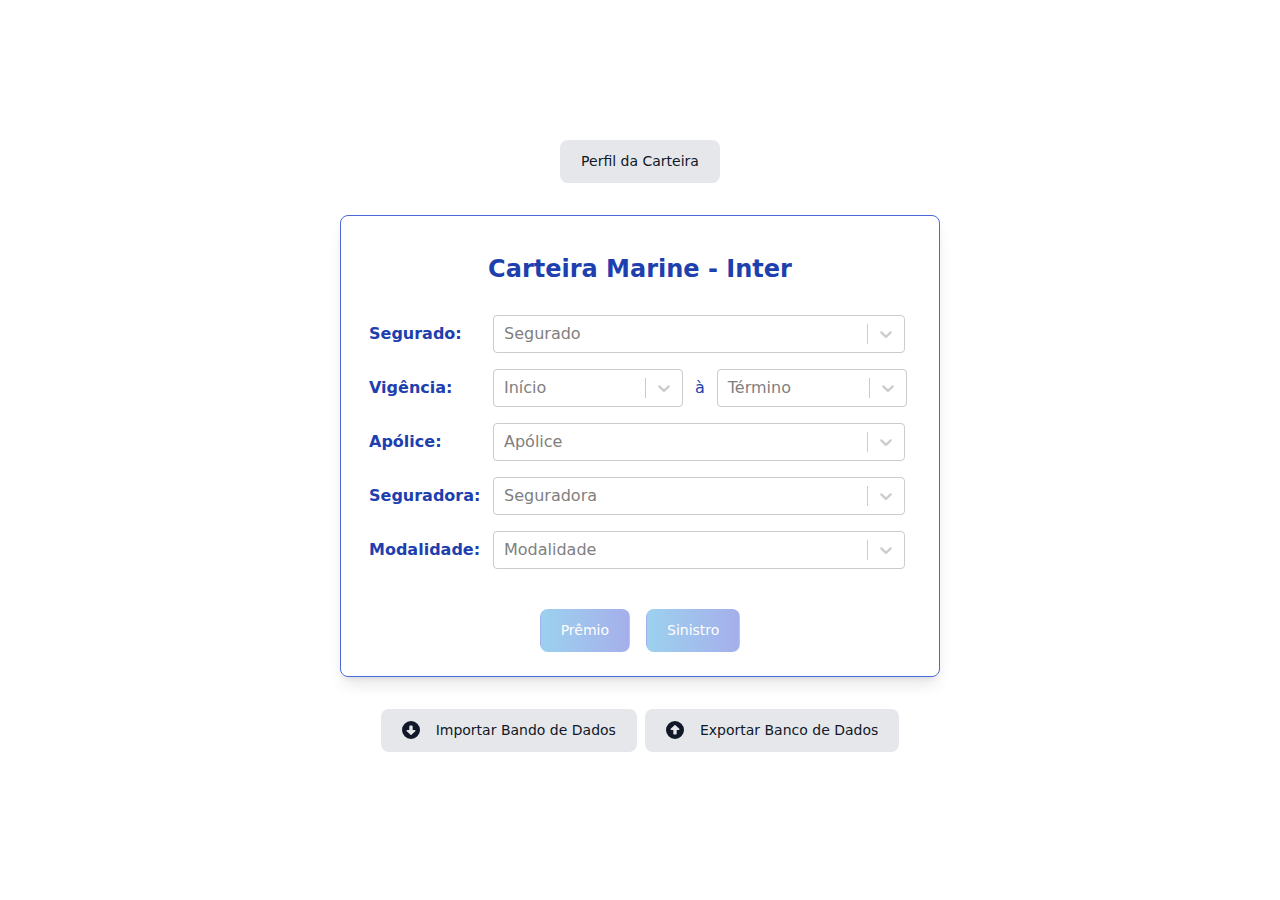
<file: index.html>
<!doctype html>
<html lang="en">
  <head>
    <meta charset="UTF-8" />
    <link rel="icon" type="image/svg+xml" href="/vite.svg" />
    <meta name="viewport" content="width=device-width, initial-scale=1.0" />
    <title>Cadastro</title>
    <script type="module" crossorigin src="/assets/index-DIYXj_ew.js"></script>
    <link rel="stylesheet" crossorigin href="/assets/index-BokRtANV.css">
  </head>
  <body>
    <div id="root"></div>
  </body>
</html>
</file>
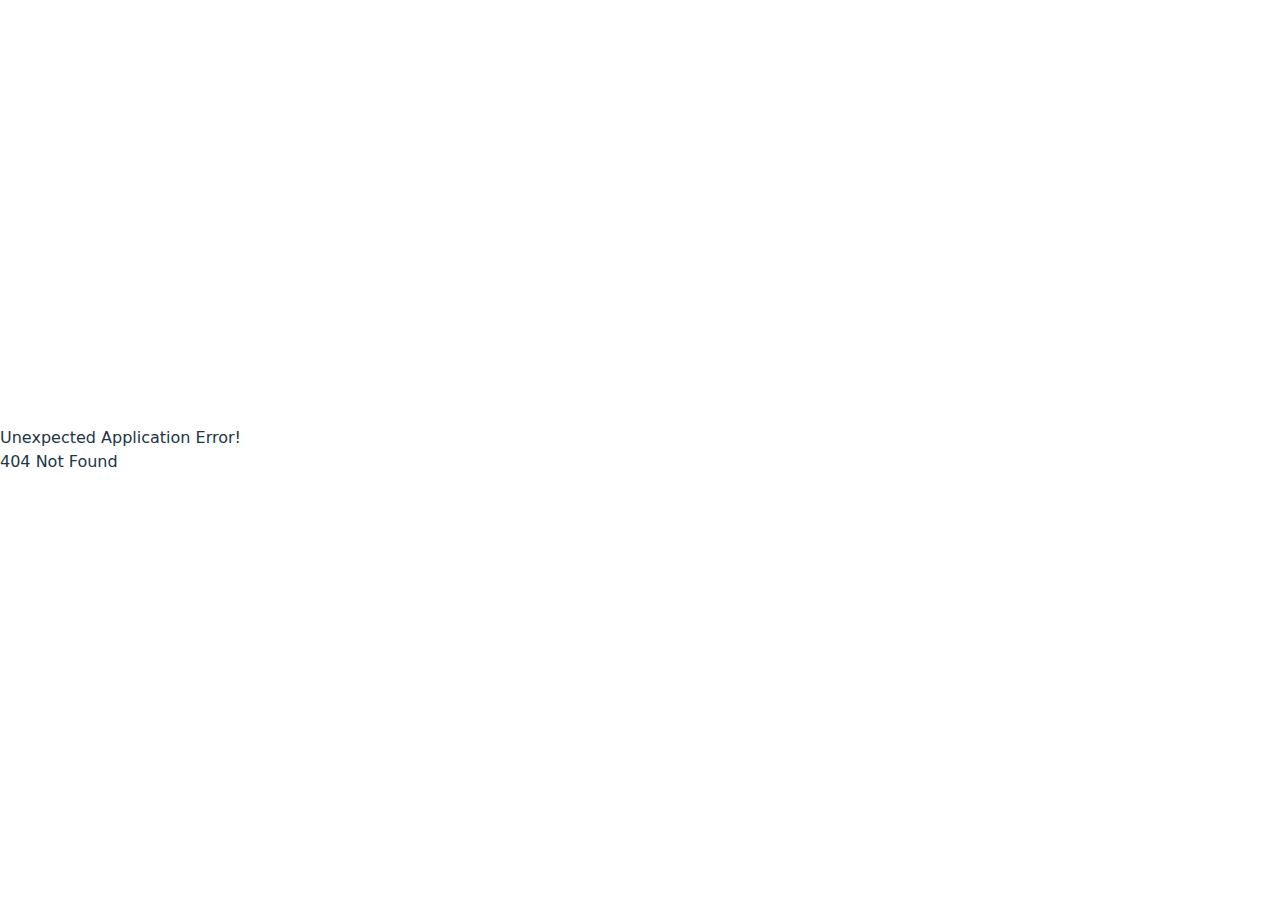
<file: 0bias/index.html>
<!doctype html>
<html lang="en">
  <head>
    <meta charset="UTF-8" />
    <link rel="icon" type="image/svg+xml" href="/0bias/logo0bias.svg" />
    <meta name="viewport" content="width=device-width, initial-scale=1.0" />
    <title>0Bias</title>
    <script type="module" crossorigin src="/0bias/assets/index-CH1Uf96Z.js"></script>
    <link rel="stylesheet" crossorigin href="/0bias/assets/index-BPZ6uOFB.css">
  </head>
  <body>
    <div id="root"></div>
  </body>
</html>
</file>
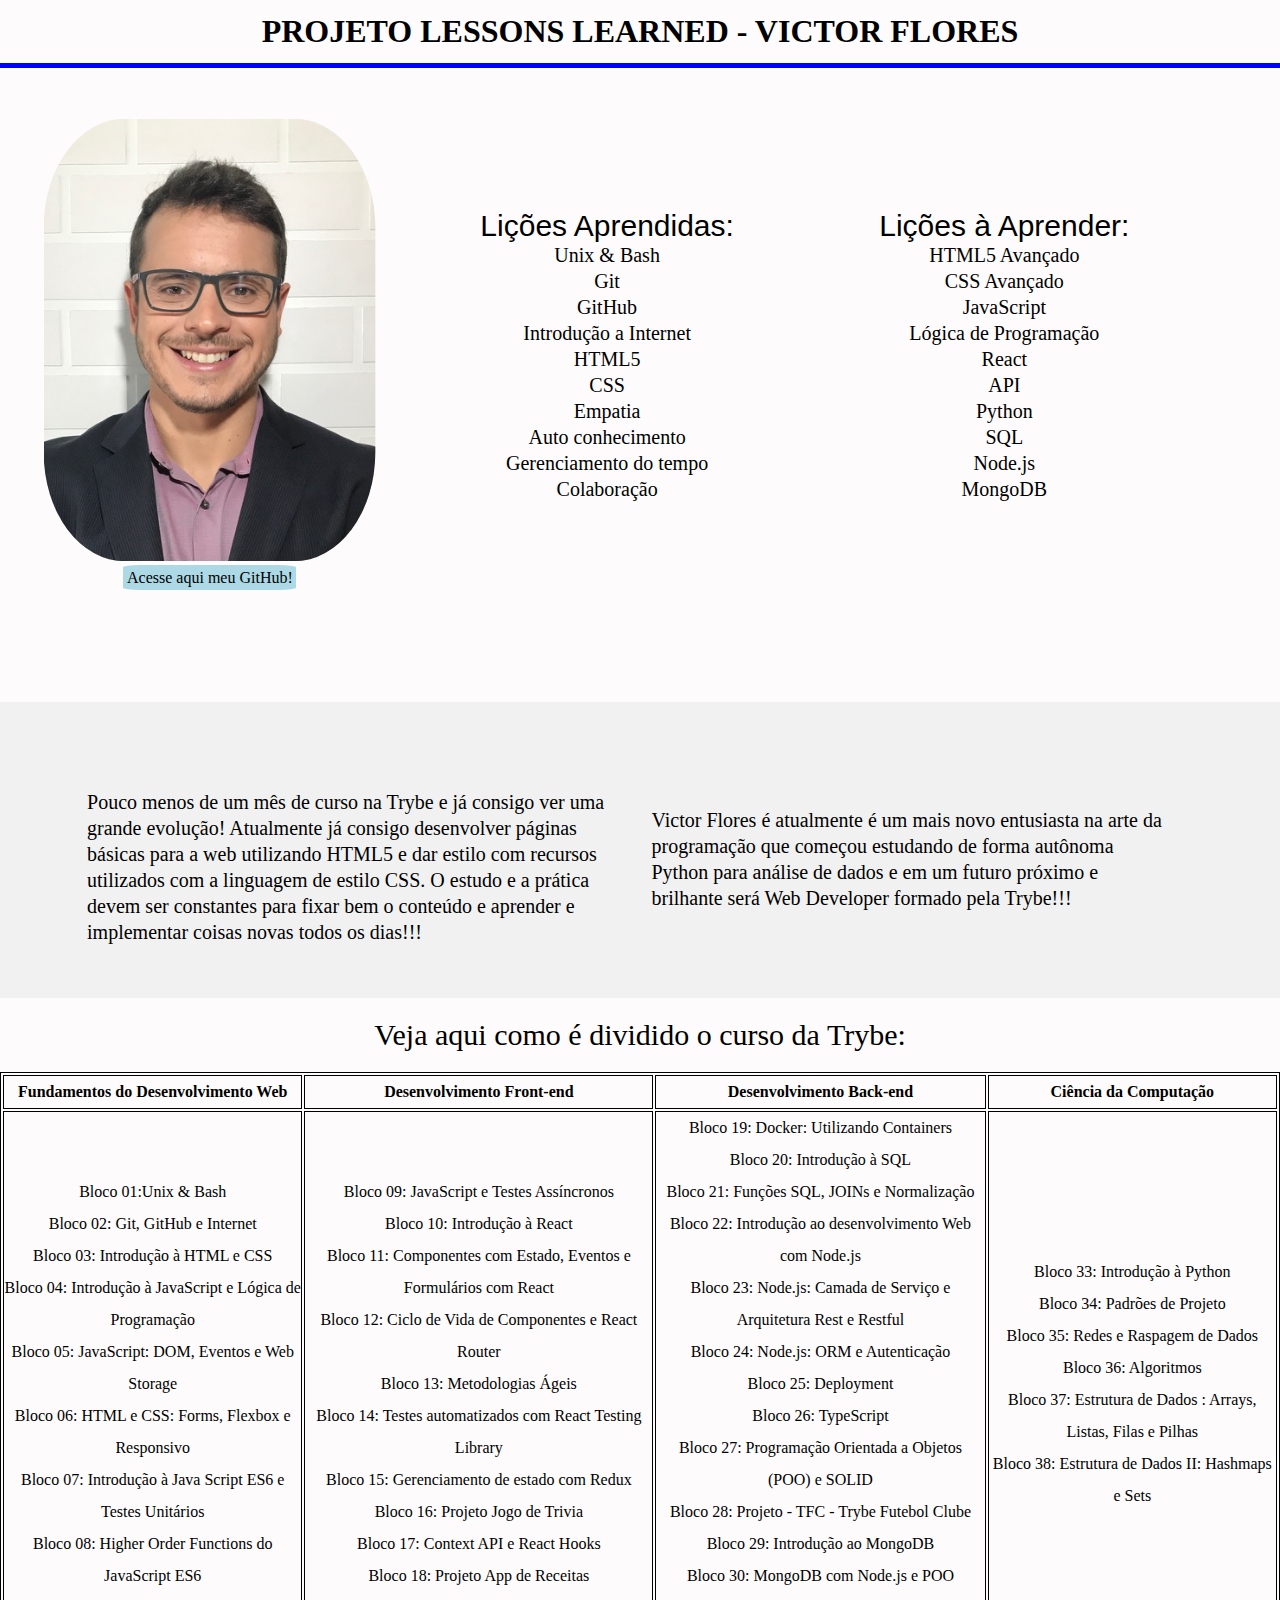
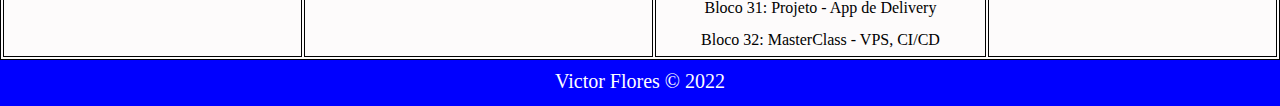
<file: projeto-lessons-learned/index.html>
<!DOCTYPE html>
<html lang="en">
<head>
    <meta charset="UTF-8">
    <meta http-equiv="X-UA-Compatible" content="IE=edge">
    <meta name="viewport" content="width=device-width, initial-scale=1.0">
    <title>Document</title>
    <link rel="stylesheet" href="style.css">
</head>
<body>
    <header id="cabecalho">
            <h1 id="titulo">Projeto Lessons Learned - Victor Flores</h1>
    </header>

    <main>
        <section>
            <div class="foto-e-link">
                <img id="minha_foto" src="minha-foto.jpg" alt="Foto de Victor Flores"><br>
                <a  class="button" href="https://github.com/victorfloress" target="_blank"> Acesse aqui meu GitHub!</a>
            </div>

            <div class="listas">
                <ol id="licoes_aprendidas"> <span class="titulo-listas"> Lições Aprendidas:</span>
                    <li>Unix & Bash</li>
                    <li>Git</li>
                    <li>GitHub</li>
                    <li>Introdução a Internet</li>
                    <li>HTML5</li>
                    <li>CSS</li>
                    <li>Empatia</li>
                    <li>Auto conhecimento</li>
                    <li>Gerenciamento do tempo</li>
                    <li>Colaboração</li>
                </ol>
            </div>

            <div class="listas">
                <ul id="licoes_a_aprender">  <span class="titulo-listas"> Lições à Aprender:</span>
                    <li>HTML5 Avançado</li>
                    <li>CSS Avançado</li>
                    <li>JavaScript</li>
                    <li>Lógica de Programação</li>
                    <li>React</li>
                    <li>API</li>
                    <li>Python</li>
                    <li>SQL</li>
                    <li>Node.js</li>
                    <li>MongoDB</li>
                </ul>
            </div>

        </section>

        <section class="section-two"> 

            <article class="lado-esquerdo">
                Pouco menos de um mês de curso na Trybe e já consigo ver uma grande evolução! Atualmente já consigo desenvolver páginas básicas para a web utilizando HTML5 e dar estilo com recursos utilizados com a linguagem de estilo CSS. O estudo e a prática devem ser constantes para fixar bem o conteúdo e aprender e implementar coisas novas todos os dias!!!
            </article><br>

            <aside class="lado-direito">
                Victor Flores é atualmente é um mais novo entusiasta na arte da programação que começou estudando de forma autônoma Python para análise de dados e em um futuro próximo e brilhante será Web Developer formado pela Trybe!!!
            </aside><br>

        </section>

            <table> <div class="table-title"> Veja aqui como é dividido o curso da Trybe:</div>
                <tr>
                    <th>Fundamentos do Desenvolvimento Web</th>
                    <th>Desenvolvimento Front-end</th>
                    <th>Desenvolvimento Back-end</th>
                    <th>Ciência da Computação</th>
                </tr>
                <tr>
                    <td>Bloco 01:Unix & Bash <br>
                        Bloco 02: Git, GitHub e Internet <br>
                        Bloco 03: Introdução à HTML e CSS <br>
                        Bloco 04: Introdução à JavaScript e Lógica de Programação <br>
                        Bloco 05: JavaScript: DOM, Eventos e Web Storage <br>
                        Bloco 06: HTML e CSS: Forms, Flexbox e Responsivo <br>
                        Bloco 07: Introdução à Java Script ES6 e Testes Unitários <br>
                        Bloco 08: Higher Order Functions do JavaScript ES6
                    </td>
                    <td>Bloco 09: JavaScript e Testes Assíncronos <br>
                        Bloco 10: Introdução à React <br>
                        Bloco 11: Componentes com Estado, Eventos e Formulários com React <br>
                        Bloco 12: Ciclo de Vida de Componentes e React Router <br>
                        Bloco 13: Metodologias Ágeis <br>
                        Bloco 14: Testes automatizados com React Testing Library <br>
                        Bloco 15: Gerenciamento de estado com Redux <br>
                        Bloco 16: Projeto Jogo de Trivia <br>
                        Bloco 17: Context API e React Hooks <br>
                        Bloco 18: Projeto App de Receitas <br>
                    </td>
                    <td>Bloco 19: Docker: Utilizando Containers <br>
                        Bloco 20: Introdução à SQL <br>
                        Bloco 21: Funções SQL, JOINs e Normalização <br>
                        Bloco 22: Introdução ao desenvolvimento Web com Node.js <br>
                        Bloco 23: Node.js: Camada de Serviço e Arquitetura Rest e Restful <br>
                        Bloco 24: Node.js: ORM e Autenticação <br>
                        Bloco 25: Deployment <br>
                        Bloco 26: TypeScript <br>
                        Bloco 27: Programação Orientada a Objetos (POO) e SOLID <br>
                        Bloco 28: Projeto - TFC - Trybe Futebol Clube <br>
                        Bloco 29: Introdução ao MongoDB <br>
                        Bloco 30: MongoDB com Node.js e POO <br>
                        Bloco 31: Projeto - App de Delivery <br>
                        Bloco 32: MasterClass - VPS, CI/CD 
                    </td>
                    <td>Bloco 33: Introdução à Python <br>
                        Bloco 34: Padrões de Projeto <br>
                        Bloco 35: Redes e Raspagem de Dados <br>
                        Bloco 36: Algoritmos <br>
                        Bloco 37: Estrutura de Dados : Arrays, Listas, Filas e Pilhas <br>
                        Bloco 38: Estrutura de Dados II: Hashmaps e Sets
                    </td>
                </tr>


            </table>
        </section>
    </main>

    <footer id="rodape">Victor Flores © 2022


    </footer>

</body>
</html>
</file>
<file: assets/index-BokRtANV.css>
:root{--toastify-color-light: #fff;--toastify-color-dark: #121212;--toastify-color-info: #3498db;--toastify-color-success: #07bc0c;--toastify-color-warning: #f1c40f;--toastify-color-error: #e74c3c;--toastify-color-transparent: rgba(255, 255, 255, .7);--toastify-icon-color-info: var(--toastify-color-info);--toastify-icon-color-success: var(--toastify-color-success);--toastify-icon-color-warning: var(--toastify-color-warning);--toastify-icon-color-error: var(--toastify-color-error);--toastify-toast-width: 320px;--toastify-toast-offset: 16px;--toastify-toast-top: max(var(--toastify-toast-offset), env(safe-area-inset-top));--toastify-toast-right: max(var(--toastify-toast-offset), env(safe-area-inset-right));--toastify-toast-left: max(var(--toastify-toast-offset), env(safe-area-inset-left));--toastify-toast-bottom: max(var(--toastify-toast-offset), env(safe-area-inset-bottom));--toastify-toast-background: #fff;--toastify-toast-min-height: 64px;--toastify-toast-max-height: 800px;--toastify-toast-bd-radius: 6px;--toastify-font-family: sans-serif;--toastify-z-index: 9999;--toastify-text-color-light: #757575;--toastify-text-color-dark: #fff;--toastify-text-color-info: #fff;--toastify-text-color-success: #fff;--toastify-text-color-warning: #fff;--toastify-text-color-error: #fff;--toastify-spinner-color: #616161;--toastify-spinner-color-empty-area: #e0e0e0;--toastify-color-progress-light: linear-gradient( to right, #4cd964, #5ac8fa, #007aff, #34aadc, #5856d6, #ff2d55 );--toastify-color-progress-dark: #bb86fc;--toastify-color-progress-info: var(--toastify-color-info);--toastify-color-progress-success: var(--toastify-color-success);--toastify-color-progress-warning: var(--toastify-color-warning);--toastify-color-progress-error: var(--toastify-color-error);--toastify-color-progress-bgo: .2}.Toastify__toast-container{z-index:var(--toastify-z-index);-webkit-transform:translate3d(0,0,var(--toastify-z-index));position:fixed;padding:4px;width:var(--toastify-toast-width);box-sizing:border-box;color:#fff}.Toastify__toast-container--top-left{top:var(--toastify-toast-top);left:var(--toastify-toast-left)}.Toastify__toast-container--top-center{top:var(--toastify-toast-top);left:50%;transform:translate(-50%)}.Toastify__toast-container--top-right{top:var(--toastify-toast-top);right:var(--toastify-toast-right)}.Toastify__toast-container--bottom-left{bottom:var(--toastify-toast-bottom);left:var(--toastify-toast-left)}.Toastify__toast-container--bottom-center{bottom:var(--toastify-toast-bottom);left:50%;transform:translate(-50%)}.Toastify__toast-container--bottom-right{bottom:var(--toastify-toast-bottom);right:var(--toastify-toast-right)}@media only screen and (max-width : 480px){.Toastify__toast-container{width:100vw;padding:0;left:env(safe-area-inset-left);margin:0}.Toastify__toast-container--top-left,.Toastify__toast-container--top-center,.Toastify__toast-container--top-right{top:env(safe-area-inset-top);transform:translate(0)}.Toastify__toast-container--bottom-left,.Toastify__toast-container--bottom-center,.Toastify__toast-container--bottom-right{bottom:env(safe-area-inset-bottom);transform:translate(0)}.Toastify__toast-container--rtl{right:env(safe-area-inset-right);left:initial}}.Toastify__toast{--y: 0;position:relative;touch-action:none;min-height:var(--toastify-toast-min-height);box-sizing:border-box;margin-bottom:1rem;padding:8px;border-radius:var(--toastify-toast-bd-radius);box-shadow:0 4px 12px #0000001a;display:flex;justify-content:space-between;max-height:var(--toastify-toast-max-height);font-family:var(--toastify-font-family);cursor:default;direction:ltr;z-index:0;overflow:hidden}.Toastify__toast--stacked{position:absolute;width:100%;transform:translate3d(0,var(--y),0) scale(var(--s));transition:transform .3s}.Toastify__toast--stacked[data-collapsed] .Toastify__toast-body,.Toastify__toast--stacked[data-collapsed] .Toastify__close-button{transition:opacity .1s}.Toastify__toast--stacked[data-collapsed=false]{overflow:visible}.Toastify__toast--stacked[data-collapsed=true]:not(:last-child)>*{opacity:0}.Toastify__toast--stacked:after{content:"";position:absolute;left:0;right:0;height:calc(var(--g) * 1px);bottom:100%}.Toastify__toast--stacked[data-pos=top]{top:0}.Toastify__toast--stacked[data-pos=bot]{bottom:0}.Toastify__toast--stacked[data-pos=bot].Toastify__toast--stacked:before{transform-origin:top}.Toastify__toast--stacked[data-pos=top].Toastify__toast--stacked:before{transform-origin:bottom}.Toastify__toast--stacked:before{content:"";position:absolute;left:0;right:0;bottom:0;height:100%;transform:scaleY(3);z-index:-1}.Toastify__toast--rtl{direction:rtl}.Toastify__toast--close-on-click{cursor:pointer}.Toastify__toast-body{margin:auto 0;flex:1 1 auto;padding:6px;display:flex;align-items:center}.Toastify__toast-body>div:last-child{word-break:break-word;flex:1}.Toastify__toast-icon{margin-inline-end:10px;width:20px;flex-shrink:0;display:flex}.Toastify--animate{animation-fill-mode:both;animation-duration:.5s}.Toastify--animate-icon{animation-fill-mode:both;animation-duration:.3s}@media only screen and (max-width : 480px){.Toastify__toast{margin-bottom:0;border-radius:0}}.Toastify__toast-theme--dark{background:var(--toastify-color-dark);color:var(--toastify-text-color-dark)}.Toastify__toast-theme--light,.Toastify__toast-theme--colored.Toastify__toast--default{background:var(--toastify-color-light);color:var(--toastify-text-color-light)}.Toastify__toast-theme--colored.Toastify__toast--info{color:var(--toastify-text-color-info);background:var(--toastify-color-info)}.Toastify__toast-theme--colored.Toastify__toast--success{color:var(--toastify-text-color-success);background:var(--toastify-color-success)}.Toastify__toast-theme--colored.Toastify__toast--warning{color:var(--toastify-text-color-warning);background:var(--toastify-color-warning)}.Toastify__toast-theme--colored.Toastify__toast--error{color:var(--toastify-text-color-error);background:var(--toastify-color-error)}.Toastify__progress-bar-theme--light{background:var(--toastify-color-progress-light)}.Toastify__progress-bar-theme--dark{background:var(--toastify-color-progress-dark)}.Toastify__progress-bar--info{background:var(--toastify-color-progress-info)}.Toastify__progress-bar--success{background:var(--toastify-color-progress-success)}.Toastify__progress-bar--warning{background:var(--toastify-color-progress-warning)}.Toastify__progress-bar--error{background:var(--toastify-color-progress-error)}.Toastify__progress-bar-theme--colored.Toastify__progress-bar--info,.Toastify__progress-bar-theme--colored.Toastify__progress-bar--success,.Toastify__progress-bar-theme--colored.Toastify__progress-bar--warning,.Toastify__progress-bar-theme--colored.Toastify__progress-bar--error{background:var(--toastify-color-transparent)}.Toastify__close-button{color:#fff;background:transparent;outline:none;border:none;padding:0;cursor:pointer;opacity:.7;transition:.3s ease;align-self:flex-start;z-index:1}.Toastify__close-button--light{color:#000;opacity:.3}.Toastify__close-button>svg{fill:currentColor;height:16px;width:14px}.Toastify__close-button:hover,.Toastify__close-button:focus{opacity:1}@keyframes Toastify__trackProgress{0%{transform:scaleX(1)}to{transform:scaleX(0)}}.Toastify__progress-bar{position:absolute;bottom:0;left:0;width:100%;height:100%;z-index:var(--toastify-z-index);opacity:.7;transform-origin:left;border-bottom-left-radius:var(--toastify-toast-bd-radius)}.Toastify__progress-bar--animated{animation:Toastify__trackProgress linear 1 forwards}.Toastify__progress-bar--controlled{transition:transform .2s}.Toastify__progress-bar--rtl{right:0;left:initial;transform-origin:right;border-bottom-left-radius:initial;border-bottom-right-radius:var(--toastify-toast-bd-radius)}.Toastify__progress-bar--wrp{position:absolute;bottom:0;left:0;width:100%;height:5px;border-bottom-left-radius:var(--toastify-toast-bd-radius)}.Toastify__progress-bar--wrp[data-hidden=true]{opacity:0}.Toastify__progress-bar--bg{opacity:var(--toastify-color-progress-bgo);width:100%;height:100%}.Toastify__spinner{width:20px;height:20px;box-sizing:border-box;border:2px solid;border-radius:100%;border-color:var(--toastify-spinner-color-empty-area);border-right-color:var(--toastify-spinner-color);animation:Toastify__spin .65s linear infinite}@keyframes Toastify__bounceInRight{0%,60%,75%,90%,to{animation-timing-function:cubic-bezier(.215,.61,.355,1)}0%{opacity:0;transform:translate3d(3000px,0,0)}60%{opacity:1;transform:translate3d(-25px,0,0)}75%{transform:translate3d(10px,0,0)}90%{transform:translate3d(-5px,0,0)}to{transform:none}}@keyframes Toastify__bounceOutRight{20%{opacity:1;transform:translate3d(-20px,var(--y),0)}to{opacity:0;transform:translate3d(2000px,var(--y),0)}}@keyframes Toastify__bounceInLeft{0%,60%,75%,90%,to{animation-timing-function:cubic-bezier(.215,.61,.355,1)}0%{opacity:0;transform:translate3d(-3000px,0,0)}60%{opacity:1;transform:translate3d(25px,0,0)}75%{transform:translate3d(-10px,0,0)}90%{transform:translate3d(5px,0,0)}to{transform:none}}@keyframes Toastify__bounceOutLeft{20%{opacity:1;transform:translate3d(20px,var(--y),0)}to{opacity:0;transform:translate3d(-2000px,var(--y),0)}}@keyframes Toastify__bounceInUp{0%,60%,75%,90%,to{animation-timing-function:cubic-bezier(.215,.61,.355,1)}0%{opacity:0;transform:translate3d(0,3000px,0)}60%{opacity:1;transform:translate3d(0,-20px,0)}75%{transform:translate3d(0,10px,0)}90%{transform:translate3d(0,-5px,0)}to{transform:translateZ(0)}}@keyframes Toastify__bounceOutUp{20%{transform:translate3d(0,calc(var(--y) - 10px),0)}40%,45%{opacity:1;transform:translate3d(0,calc(var(--y) + 20px),0)}to{opacity:0;transform:translate3d(0,-2000px,0)}}@keyframes Toastify__bounceInDown{0%,60%,75%,90%,to{animation-timing-function:cubic-bezier(.215,.61,.355,1)}0%{opacity:0;transform:translate3d(0,-3000px,0)}60%{opacity:1;transform:translate3d(0,25px,0)}75%{transform:translate3d(0,-10px,0)}90%{transform:translate3d(0,5px,0)}to{transform:none}}@keyframes Toastify__bounceOutDown{20%{transform:translate3d(0,calc(var(--y) - 10px),0)}40%,45%{opacity:1;transform:translate3d(0,calc(var(--y) + 20px),0)}to{opacity:0;transform:translate3d(0,2000px,0)}}.Toastify__bounce-enter--top-left,.Toastify__bounce-enter--bottom-left{animation-name:Toastify__bounceInLeft}.Toastify__bounce-enter--top-right,.Toastify__bounce-enter--bottom-right{animation-name:Toastify__bounceInRight}.Toastify__bounce-enter--top-center{animation-name:Toastify__bounceInDown}.Toastify__bounce-enter--bottom-center{animation-name:Toastify__bounceInUp}.Toastify__bounce-exit--top-left,.Toastify__bounce-exit--bottom-left{animation-name:Toastify__bounceOutLeft}.Toastify__bounce-exit--top-right,.Toastify__bounce-exit--bottom-right{animation-name:Toastify__bounceOutRight}.Toastify__bounce-exit--top-center{animation-name:Toastify__bounceOutUp}.Toastify__bounce-exit--bottom-center{animation-name:Toastify__bounceOutDown}@keyframes Toastify__zoomIn{0%{opacity:0;transform:scale3d(.3,.3,.3)}50%{opacity:1}}@keyframes Toastify__zoomOut{0%{opacity:1}50%{opacity:0;transform:translate3d(0,var(--y),0) scale3d(.3,.3,.3)}to{opacity:0}}.Toastify__zoom-enter{animation-name:Toastify__zoomIn}.Toastify__zoom-exit{animation-name:Toastify__zoomOut}@keyframes Toastify__flipIn{0%{transform:perspective(400px) rotateX(90deg);animation-timing-function:ease-in;opacity:0}40%{transform:perspective(400px) rotateX(-20deg);animation-timing-function:ease-in}60%{transform:perspective(400px) rotateX(10deg);opacity:1}80%{transform:perspective(400px) rotateX(-5deg)}to{transform:perspective(400px)}}@keyframes Toastify__flipOut{0%{transform:translate3d(0,var(--y),0) perspective(400px)}30%{transform:translate3d(0,var(--y),0) perspective(400px) rotateX(-20deg);opacity:1}to{transform:translate3d(0,var(--y),0) perspective(400px) rotateX(90deg);opacity:0}}.Toastify__flip-enter{animation-name:Toastify__flipIn}.Toastify__flip-exit{animation-name:Toastify__flipOut}@keyframes Toastify__slideInRight{0%{transform:translate3d(110%,0,0);visibility:visible}to{transform:translate3d(0,var(--y),0)}}@keyframes Toastify__slideInLeft{0%{transform:translate3d(-110%,0,0);visibility:visible}to{transform:translate3d(0,var(--y),0)}}@keyframes Toastify__slideInUp{0%{transform:translate3d(0,110%,0);visibility:visible}to{transform:translate3d(0,var(--y),0)}}@keyframes Toastify__slideInDown{0%{transform:translate3d(0,-110%,0);visibility:visible}to{transform:translate3d(0,var(--y),0)}}@keyframes Toastify__slideOutRight{0%{transform:translate3d(0,var(--y),0)}to{visibility:hidden;transform:translate3d(110%,var(--y),0)}}@keyframes Toastify__slideOutLeft{0%{transform:translate3d(0,var(--y),0)}to{visibility:hidden;transform:translate3d(-110%,var(--y),0)}}@keyframes Toastify__slideOutDown{0%{transform:translate3d(0,var(--y),0)}to{visibility:hidden;transform:translate3d(0,500px,0)}}@keyframes Toastify__slideOutUp{0%{transform:translate3d(0,var(--y),0)}to{visibility:hidden;transform:translate3d(0,-500px,0)}}.Toastify__slide-enter--top-left,.Toastify__slide-enter--bottom-left{animation-name:Toastify__slideInLeft}.Toastify__slide-enter--top-right,.Toastify__slide-enter--bottom-right{animation-name:Toastify__slideInRight}.Toastify__slide-enter--top-center{animation-name:Toastify__slideInDown}.Toastify__slide-enter--bottom-center{animation-name:Toastify__slideInUp}.Toastify__slide-exit--top-left,.Toastify__slide-exit--bottom-left{animation-name:Toastify__slideOutLeft;animation-timing-function:ease-in;animation-duration:.3s}.Toastify__slide-exit--top-right,.Toastify__slide-exit--bottom-right{animation-name:Toastify__slideOutRight;animation-timing-function:ease-in;animation-duration:.3s}.Toastify__slide-exit--top-center{animation-name:Toastify__slideOutUp;animation-timing-function:ease-in;animation-duration:.3s}.Toastify__slide-exit--bottom-center{animation-name:Toastify__slideOutDown;animation-timing-function:ease-in;animation-duration:.3s}@keyframes Toastify__spin{0%{transform:rotate(0)}to{transform:rotate(360deg)}}:root{font-family:Inter,system-ui,Avenir,Helvetica,Arial,sans-serif;line-height:1.5;font-weight:400;color-scheme:light dark;color:#ffffffde;background-color:#242424;font-synthesis:none;text-rendering:optimizeLegibility;-webkit-font-smoothing:antialiased;-moz-osx-font-smoothing:grayscale}a{font-weight:500;color:#646cff;text-decoration:inherit}a:hover{color:#535bf2}body{margin:0;display:flex;place-items:center;min-width:320px;min-height:100vh}h1{font-size:3.2em;line-height:1.1}button{border-radius:8px;border:1px solid transparent;padding:.6em 1.2em;font-size:1em;font-weight:500;font-family:inherit;background-color:#1a1a1a;cursor:pointer;transition:border-color .25s}button:hover{border-color:#646cff}button:focus,button:focus-visible{outline:4px auto -webkit-focus-ring-color}@media (prefers-color-scheme: light){:root{color:#213547;background-color:#fff}a:hover{color:#747bff}button{background-color:#f9f9f9}}*,:before,:after{box-sizing:border-box;border-width:0;border-style:solid;border-color:#e5e7eb}:before,:after{--tw-content: ""}html,:host{line-height:1.5;-webkit-text-size-adjust:100%;-moz-tab-size:4;tab-size:4;font-family:ui-sans-serif,system-ui,sans-serif,"Apple Color Emoji","Segoe UI Emoji",Segoe UI Symbol,"Noto Color Emoji";font-feature-settings:normal;font-variation-settings:normal;-webkit-tap-highlight-color:transparent}body{margin:0;line-height:inherit}hr{height:0;color:inherit;border-top-width:1px}abbr:where([title]){-webkit-text-decoration:underline dotted;text-decoration:underline dotted}h1,h2,h3,h4,h5,h6{font-size:inherit;font-weight:inherit}a{color:inherit;text-decoration:inherit}b,strong{font-weight:bolder}code,kbd,samp,pre{font-family:ui-monospace,SFMono-Regular,Menlo,Monaco,Consolas,Liberation Mono,Courier New,monospace;font-feature-settings:normal;font-variation-settings:normal;font-size:1em}small{font-size:80%}sub,sup{font-size:75%;line-height:0;position:relative;vertical-align:baseline}sub{bottom:-.25em}sup{top:-.5em}table{text-indent:0;border-color:inherit;border-collapse:collapse}button,input,optgroup,select,textarea{font-family:inherit;font-feature-settings:inherit;font-variation-settings:inherit;font-size:100%;font-weight:inherit;line-height:inherit;letter-spacing:inherit;color:inherit;margin:0;padding:0}button,select{text-transform:none}button,input:where([type=button]),input:where([type=reset]),input:where([type=submit]){-webkit-appearance:button;background-color:transparent;background-image:none}:-moz-focusring{outline:auto}:-moz-ui-invalid{box-shadow:none}progress{vertical-align:baseline}::-webkit-inner-spin-button,::-webkit-outer-spin-button{height:auto}[type=search]{-webkit-appearance:textfield;outline-offset:-2px}::-webkit-search-decoration{-webkit-appearance:none}::-webkit-file-upload-button{-webkit-appearance:button;font:inherit}summary{display:list-item}blockquote,dl,dd,h1,h2,h3,h4,h5,h6,hr,figure,p,pre{margin:0}fieldset{margin:0;padding:0}legend{padding:0}ol,ul,menu{list-style:none;margin:0;padding:0}dialog{padding:0}textarea{resize:vertical}input::placeholder,textarea::placeholder{opacity:1;color:#9ca3af}button,[role=button]{cursor:pointer}:disabled{cursor:default}img,svg,video,canvas,audio,iframe,embed,object{display:block;vertical-align:middle}img,video{max-width:100%;height:auto}[hidden]{display:none}*,:before,:after{--tw-border-spacing-x: 0;--tw-border-spacing-y: 0;--tw-translate-x: 0;--tw-translate-y: 0;--tw-rotate: 0;--tw-skew-x: 0;--tw-skew-y: 0;--tw-scale-x: 1;--tw-scale-y: 1;--tw-pan-x: ;--tw-pan-y: ;--tw-pinch-zoom: ;--tw-scroll-snap-strictness: proximity;--tw-gradient-from-position: ;--tw-gradient-via-position: ;--tw-gradient-to-position: ;--tw-ordinal: ;--tw-slashed-zero: ;--tw-numeric-figure: ;--tw-numeric-spacing: ;--tw-numeric-fraction: ;--tw-ring-inset: ;--tw-ring-offset-width: 0px;--tw-ring-offset-color: #fff;--tw-ring-color: rgb(59 130 246 / .5);--tw-ring-offset-shadow: 0 0 #0000;--tw-ring-shadow: 0 0 #0000;--tw-shadow: 0 0 #0000;--tw-shadow-colored: 0 0 #0000;--tw-blur: ;--tw-brightness: ;--tw-contrast: ;--tw-grayscale: ;--tw-hue-rotate: ;--tw-invert: ;--tw-saturate: ;--tw-sepia: ;--tw-drop-shadow: ;--tw-backdrop-blur: ;--tw-backdrop-brightness: ;--tw-backdrop-contrast: ;--tw-backdrop-grayscale: ;--tw-backdrop-hue-rotate: ;--tw-backdrop-invert: ;--tw-backdrop-opacity: ;--tw-backdrop-saturate: ;--tw-backdrop-sepia: ;--tw-contain-size: ;--tw-contain-layout: ;--tw-contain-paint: ;--tw-contain-style: }::backdrop{--tw-border-spacing-x: 0;--tw-border-spacing-y: 0;--tw-translate-x: 0;--tw-translate-y: 0;--tw-rotate: 0;--tw-skew-x: 0;--tw-skew-y: 0;--tw-scale-x: 1;--tw-scale-y: 1;--tw-pan-x: ;--tw-pan-y: ;--tw-pinch-zoom: ;--tw-scroll-snap-strictness: proximity;--tw-gradient-from-position: ;--tw-gradient-via-position: ;--tw-gradient-to-position: ;--tw-ordinal: ;--tw-slashed-zero: ;--tw-numeric-figure: ;--tw-numeric-spacing: ;--tw-numeric-fraction: ;--tw-ring-inset: ;--tw-ring-offset-width: 0px;--tw-ring-offset-color: #fff;--tw-ring-color: rgb(59 130 246 / .5);--tw-ring-offset-shadow: 0 0 #0000;--tw-ring-shadow: 0 0 #0000;--tw-shadow: 0 0 #0000;--tw-shadow-colored: 0 0 #0000;--tw-blur: ;--tw-brightness: ;--tw-contrast: ;--tw-grayscale: ;--tw-hue-rotate: ;--tw-invert: ;--tw-saturate: ;--tw-sepia: ;--tw-drop-shadow: ;--tw-backdrop-blur: ;--tw-backdrop-brightness: ;--tw-backdrop-contrast: ;--tw-backdrop-grayscale: ;--tw-backdrop-hue-rotate: ;--tw-backdrop-invert: ;--tw-backdrop-opacity: ;--tw-backdrop-saturate: ;--tw-backdrop-sepia: ;--tw-contain-size: ;--tw-contain-layout: ;--tw-contain-paint: ;--tw-contain-style: }.pointer-events-none{pointer-events:none}.absolute{position:absolute}.mt-\[12px\]{margin-top:12px}.mt-\[24px\]{margin-top:24px}.flex{display:flex}.hidden{display:none}.\!h-\[12px\]{height:12px!important}.\!h-\[14px\]{height:14px!important}.\!h-\[20px\]{height:20px!important}.h-fit{height:-moz-fit-content;height:fit-content}.min-h-\[150px\]{min-height:150px}.min-h-\[40px\]{min-height:40px}.\!w-\[12px\]{width:12px!important}.\!w-\[14px\]{width:14px!important}.\!w-\[20px\]{width:20px!important}.w-\[100\%\]{width:100%}.w-\[120px\]{width:120px}.w-\[392px\]{width:392px}.w-\[600px\]{width:600px}.w-\[80\%\]{width:80%}.w-\[98\%\]{width:98%}.w-fit{width:-moz-fit-content;width:fit-content}.w-full{width:100%}.w-screen{width:100vw}.min-w-\[120px\]{min-width:120px}.flex-row{flex-direction:row}.flex-col{flex-direction:column}.items-center{align-items:center}.justify-start{justify-content:flex-start}.justify-center{justify-content:center}.gap-\[12px\]{gap:12px}.gap-\[16px\]{gap:16px}.gap-\[32px\]{gap:32px}.gap-\[8px\]{gap:8px}.rounded-lg{border-radius:.5rem}.rounded-md{border-radius:.375rem}.border{border-width:1px}.border-\[1\.5px\]{border-width:1.5px}.border-\[\#4d68d9\]{--tw-border-opacity: 1;border-color:rgb(77 104 217 / var(--tw-border-opacity))}.bg-gray-200{--tw-bg-opacity: 1;background-color:rgb(229 231 235 / var(--tw-bg-opacity))}.bg-red-600{--tw-bg-opacity: 1;background-color:rgb(220 38 38 / var(--tw-bg-opacity))}.bg-white{--tw-bg-opacity: 1;background-color:rgb(255 255 255 / var(--tw-bg-opacity))}.bg-gradient-to-r{background-image:linear-gradient(to right,var(--tw-gradient-stops))}.from-\[\#3CA4E0\]{--tw-gradient-from: #3CA4E0 var(--tw-gradient-from-position);--tw-gradient-to: rgb(60 164 224 / 0) var(--tw-gradient-to-position);--tw-gradient-stops: var(--tw-gradient-from), var(--tw-gradient-to)}.from-\[\#5E59EC\]{--tw-gradient-from: #5E59EC var(--tw-gradient-from-position);--tw-gradient-to: rgb(94 89 236 / 0) var(--tw-gradient-to-position);--tw-gradient-stops: var(--tw-gradient-from), var(--tw-gradient-to)}.to-\[\#1F2B38\]{--tw-gradient-to: #1F2B38 var(--tw-gradient-to-position)}.to-\[\#4E62D8\]{--tw-gradient-to: #4E62D8 var(--tw-gradient-to-position)}.p-\[16px\]{padding:16px}.p-\[24px\]{padding:24px}.p-\[32px\]{padding:32px}.p-\[4px\]{padding:4px}.p-\[8px\]{padding:8px}.px-3{padding-left:.75rem;padding-right:.75rem}.px-5{padding-left:1.25rem;padding-right:1.25rem}.px-6{padding-left:1.5rem;padding-right:1.5rem}.px-\[8px\]{padding-left:8px;padding-right:8px}.py-2{padding-top:.5rem;padding-bottom:.5rem}.py-3{padding-top:.75rem;padding-bottom:.75rem}.py-\[10px\]{padding-top:10px;padding-bottom:10px}.py-\[14px\]{padding-top:14px;padding-bottom:14px}.pr-\[16px\]{padding-right:16px}.text-center{text-align:center}.text-start{text-align:start}.text-\[18px\]{font-size:18px}.text-\[20px\]{font-size:20px}.text-\[24px\]{font-size:24px}.text-base{font-size:1rem;line-height:1.5rem}.text-sm{font-size:.875rem;line-height:1.25rem}.text-xl{font-size:1.25rem;line-height:1.75rem}.text-xs{font-size:.75rem;line-height:1rem}.font-bold{font-weight:700}.font-medium{font-weight:500}.font-semibold{font-weight:600}.leading-\[18px\]{line-height:18px}.leading-\[21px\]{line-height:21px}.leading-\[24px\]{line-height:24px}.text-blue-800{--tw-text-opacity: 1;color:rgb(30 64 175 / var(--tw-text-opacity))}.text-gray-700{--tw-text-opacity: 1;color:rgb(55 65 81 / var(--tw-text-opacity))}.text-gray-800{--tw-text-opacity: 1;color:rgb(31 41 55 / var(--tw-text-opacity))}.text-gray-900{--tw-text-opacity: 1;color:rgb(17 24 39 / var(--tw-text-opacity))}.text-white{--tw-text-opacity: 1;color:rgb(255 255 255 / var(--tw-text-opacity))}.opacity-50{opacity:.5}.shadow-lg{--tw-shadow: 0 10px 15px -3px rgb(0 0 0 / .1), 0 4px 6px -4px rgb(0 0 0 / .1);--tw-shadow-colored: 0 10px 15px -3px var(--tw-shadow-color), 0 4px 6px -4px var(--tw-shadow-color);box-shadow:var(--tw-ring-offset-shadow, 0 0 #0000),var(--tw-ring-shadow, 0 0 #0000),var(--tw-shadow)}.outline-none{outline:2px solid transparent;outline-offset:2px}.outline{outline-style:solid}.ring-1{--tw-ring-offset-shadow: var(--tw-ring-inset) 0 0 0 var(--tw-ring-offset-width) var(--tw-ring-offset-color);--tw-ring-shadow: var(--tw-ring-inset) 0 0 0 calc(1px + var(--tw-ring-offset-width)) var(--tw-ring-color);box-shadow:var(--tw-ring-offset-shadow),var(--tw-ring-shadow),var(--tw-shadow, 0 0 #0000)}.ring-inset{--tw-ring-inset: inset}.filter{filter:var(--tw-blur) var(--tw-brightness) var(--tw-contrast) var(--tw-grayscale) var(--tw-hue-rotate) var(--tw-invert) var(--tw-saturate) var(--tw-sepia) var(--tw-drop-shadow)}.transition-all{transition-property:all;transition-timing-function:cubic-bezier(.4,0,.2,1);transition-duration:.15s}.hover\:bg-gray-200:hover{--tw-bg-opacity: 1;background-color:rgb(229 231 235 / var(--tw-bg-opacity))}.hover\:bg-gray-300:hover{--tw-bg-opacity: 1;background-color:rgb(209 213 219 / var(--tw-bg-opacity))}.hover\:bg-red-700:hover{--tw-bg-opacity: 1;background-color:rgb(185 28 28 / var(--tw-bg-opacity))}.hover\:ring-gray-800:hover{--tw-ring-opacity: 1;--tw-ring-color: rgb(31 41 55 / var(--tw-ring-opacity))}.hover\:\[background\:linear-gradient\(86\.42deg\,_\#86B9E4_2\.94\%\,_\#808BDC_50\.83\%\,_\#808CDC_97\.43\%\)\]:hover{background:linear-gradient(86.42deg,#86b9e4 2.94%,#808bdc 50.83%,#808cdc 97.43%)}.hover\:\[background\:linear-gradient\(90deg\,_\#7E7AEF_0\%\,_\#4D5662_100\%\)\]:hover{background:linear-gradient(90deg,#7e7aef,#4d5662)}.focus\:ring:focus{--tw-ring-offset-shadow: var(--tw-ring-inset) 0 0 0 var(--tw-ring-offset-width) var(--tw-ring-offset-color);--tw-ring-shadow: var(--tw-ring-inset) 0 0 0 calc(3px + var(--tw-ring-offset-width)) var(--tw-ring-color);box-shadow:var(--tw-ring-offset-shadow),var(--tw-ring-shadow),var(--tw-shadow, 0 0 #0000)}.focus\:ring-blue-400:focus{--tw-ring-opacity: 1;--tw-ring-color: rgb(96 165 250 / var(--tw-ring-opacity))}.focus\:ring-gray-100:focus{--tw-ring-opacity: 1;--tw-ring-color: rgb(243 244 246 / var(--tw-ring-opacity))}.focus\:ring-red-100:focus{--tw-ring-opacity: 1;--tw-ring-color: rgb(254 226 226 / var(--tw-ring-opacity))}.focus\:ring-white:focus{--tw-ring-opacity: 1;--tw-ring-color: rgb(255 255 255 / var(--tw-ring-opacity))}
</file>
<file: 0bias/assets/index-BPZ6uOFB.css>
@keyframes spin{0%{transform:rotate(0)}to{transform:rotate(360deg)}}input:-webkit-autofill,textarea:-webkit-autofill,select:-webkit-autofill{-webkit-text-fill-color:#374151;-webkit-box-shadow:0 0 0px 1000px white inset;border:1px solid rgb(209 213 219)}input:-webkit-autofill:focus,textarea:-webkit-autofill:focus,select:-webkit-autofill:focus{-webkit-text-fill-color:#374151;-webkit-box-shadow:0 0 0px 1000px white inset;border:1px solid rgb(29 78 216)}*,:before,:after{box-sizing:border-box;border-width:0;border-style:solid;border-color:#e5e7eb}:before,:after{--tw-content: ""}html,:host{line-height:1.5;-webkit-text-size-adjust:100%;-moz-tab-size:4;-o-tab-size:4;tab-size:4;font-family:ui-sans-serif,system-ui,sans-serif,"Apple Color Emoji","Segoe UI Emoji",Segoe UI Symbol,"Noto Color Emoji";font-feature-settings:normal;font-variation-settings:normal;-webkit-tap-highlight-color:transparent}body{margin:0;line-height:inherit}hr{height:0;color:inherit;border-top-width:1px}abbr:where([title]){-webkit-text-decoration:underline dotted;text-decoration:underline dotted}h1,h2,h3,h4,h5,h6{font-size:inherit;font-weight:inherit}a{color:inherit;text-decoration:inherit}b,strong{font-weight:bolder}code,kbd,samp,pre{font-family:ui-monospace,SFMono-Regular,Menlo,Monaco,Consolas,Liberation Mono,Courier New,monospace;font-feature-settings:normal;font-variation-settings:normal;font-size:1em}small{font-size:80%}sub,sup{font-size:75%;line-height:0;position:relative;vertical-align:baseline}sub{bottom:-.25em}sup{top:-.5em}table{text-indent:0;border-color:inherit;border-collapse:collapse}button,input,optgroup,select,textarea{font-family:inherit;font-feature-settings:inherit;font-variation-settings:inherit;font-size:100%;font-weight:inherit;line-height:inherit;color:inherit;margin:0;padding:0}button,select{text-transform:none}button,[type=button],[type=reset],[type=submit]{-webkit-appearance:button;background-color:transparent;background-image:none}:-moz-focusring{outline:auto}:-moz-ui-invalid{box-shadow:none}progress{vertical-align:baseline}::-webkit-inner-spin-button,::-webkit-outer-spin-button{height:auto}[type=search]{-webkit-appearance:textfield;outline-offset:-2px}::-webkit-search-decoration{-webkit-appearance:none}::-webkit-file-upload-button{-webkit-appearance:button;font:inherit}summary{display:list-item}blockquote,dl,dd,h1,h2,h3,h4,h5,h6,hr,figure,p,pre{margin:0}fieldset{margin:0;padding:0}legend{padding:0}ol,ul,menu{list-style:none;margin:0;padding:0}dialog{padding:0}textarea{resize:vertical}input::-moz-placeholder,textarea::-moz-placeholder{opacity:1;color:#9ca3af}input::placeholder,textarea::placeholder{opacity:1;color:#9ca3af}button,[role=button]{cursor:pointer}:disabled{cursor:default}img,svg,video,canvas,audio,iframe,embed,object{display:block;vertical-align:middle}img,video{max-width:100%;height:auto}[hidden]{display:none}html{color-scheme:light!important}*,:before,:after{--tw-border-spacing-x: 0;--tw-border-spacing-y: 0;--tw-translate-x: 0;--tw-translate-y: 0;--tw-rotate: 0;--tw-skew-x: 0;--tw-skew-y: 0;--tw-scale-x: 1;--tw-scale-y: 1;--tw-pan-x: ;--tw-pan-y: ;--tw-pinch-zoom: ;--tw-scroll-snap-strictness: proximity;--tw-gradient-from-position: ;--tw-gradient-via-position: ;--tw-gradient-to-position: ;--tw-ordinal: ;--tw-slashed-zero: ;--tw-numeric-figure: ;--tw-numeric-spacing: ;--tw-numeric-fraction: ;--tw-ring-inset: ;--tw-ring-offset-width: 0px;--tw-ring-offset-color: #fff;--tw-ring-color: rgb(59 130 246 / .5);--tw-ring-offset-shadow: 0 0 #0000;--tw-ring-shadow: 0 0 #0000;--tw-shadow: 0 0 #0000;--tw-shadow-colored: 0 0 #0000;--tw-blur: ;--tw-brightness: ;--tw-contrast: ;--tw-grayscale: ;--tw-hue-rotate: ;--tw-invert: ;--tw-saturate: ;--tw-sepia: ;--tw-drop-shadow: ;--tw-backdrop-blur: ;--tw-backdrop-brightness: ;--tw-backdrop-contrast: ;--tw-backdrop-grayscale: ;--tw-backdrop-hue-rotate: ;--tw-backdrop-invert: ;--tw-backdrop-opacity: ;--tw-backdrop-saturate: ;--tw-backdrop-sepia: }::backdrop{--tw-border-spacing-x: 0;--tw-border-spacing-y: 0;--tw-translate-x: 0;--tw-translate-y: 0;--tw-rotate: 0;--tw-skew-x: 0;--tw-skew-y: 0;--tw-scale-x: 1;--tw-scale-y: 1;--tw-pan-x: ;--tw-pan-y: ;--tw-pinch-zoom: ;--tw-scroll-snap-strictness: proximity;--tw-gradient-from-position: ;--tw-gradient-via-position: ;--tw-gradient-to-position: ;--tw-ordinal: ;--tw-slashed-zero: ;--tw-numeric-figure: ;--tw-numeric-spacing: ;--tw-numeric-fraction: ;--tw-ring-inset: ;--tw-ring-offset-width: 0px;--tw-ring-offset-color: #fff;--tw-ring-color: rgb(59 130 246 / .5);--tw-ring-offset-shadow: 0 0 #0000;--tw-ring-shadow: 0 0 #0000;--tw-shadow: 0 0 #0000;--tw-shadow-colored: 0 0 #0000;--tw-blur: ;--tw-brightness: ;--tw-contrast: ;--tw-grayscale: ;--tw-hue-rotate: ;--tw-invert: ;--tw-saturate: ;--tw-sepia: ;--tw-drop-shadow: ;--tw-backdrop-blur: ;--tw-backdrop-brightness: ;--tw-backdrop-contrast: ;--tw-backdrop-grayscale: ;--tw-backdrop-hue-rotate: ;--tw-backdrop-invert: ;--tw-backdrop-opacity: ;--tw-backdrop-saturate: ;--tw-backdrop-sepia: }.pointer-events-none{pointer-events:none}.absolute{position:absolute}.relative{position:relative}.inset-0{top:0;right:0;bottom:0;left:0}.right-\[60px\]{right:60px}.z-0{z-index:0}.z-10{z-index:10}.z-\[0\]{z-index:0}.z-\[1\]{z-index:1}.m-\[16px\]{margin:16px}.my-\[35px\]{margin-top:35px;margin-bottom:35px}.my-\[8px\]{margin-top:8px;margin-bottom:8px}.-mt-\[150px\]{margin-top:-150px}.mb-7{margin-bottom:1.75rem}.mb-\[16px\]{margin-bottom:16px}.ml-\[-4px\]{margin-left:-4px}.ml-\[90px\]{margin-left:90px}.mt-\[-24px\]{margin-top:-24px}.mt-\[-40px\]{margin-top:-40px}.mt-\[16px\]{margin-top:16px}.mt-\[4px\]{margin-top:4px}.mt-\[8px\]{margin-top:8px}.block{display:block}.flex{display:flex}.inline-flex{display:inline-flex}.grid{display:grid}.hidden{display:none}.\!h-\[12px\]{height:12px!important}.\!h-\[14px\]{height:14px!important}.\!h-\[20px\]{height:20px!important}.h-\[150px\]{height:150px}.h-\[200px\]{height:200px}.h-\[24px\]{height:24px}.h-\[300px\]{height:300px}.h-\[30px\]{height:30px}.h-\[40vw\]{height:40vw}.h-\[50px\]{height:50px}.h-\[60px\]{height:60px}.h-\[70\%\]{height:70%}.h-\[70px\]{height:70px}.h-\[99\%\]{height:99%}.h-fit{height:-moz-fit-content;height:fit-content}.h-full{height:100%}.h-screen{height:100vh}.max-h-0{max-height:0px}.max-h-\[200px\]{max-height:200px}.max-h-\[400px\]{max-height:400px}.max-h-full{max-height:100%}.max-h-screen{max-height:100vh}.min-h-\[150px\]{min-height:150px}.min-h-\[40px\]{min-height:40px}.min-h-\[80px\]{min-height:80px}.min-h-screen{min-height:100vh}.\!w-\[12px\]{width:12px!important}.\!w-\[14px\]{width:14px!important}.\!w-\[20px\]{width:20px!important}.w-1\/2{width:50%}.w-1\/3{width:33.333333%}.w-\[100\%\]{width:100%}.w-\[11\%\]{width:11%}.w-\[150px\]{width:150px}.w-\[17\%\]{width:17%}.w-\[20\%\]{width:20%}.w-\[24px\]{width:24px}.w-\[25\%\]{width:25%}.w-\[260px\]{width:260px}.w-\[28\%\]{width:28%}.w-\[30\%\]{width:30%}.w-\[300px\]{width:300px}.w-\[30px\]{width:30px}.w-\[50\%\]{width:50%}.w-\[50px\]{width:50px}.w-\[55\%\]{width:55%}.w-\[60vw\]{width:60vw}.w-\[70\%\]{width:70%}.w-\[70px\]{width:70px}.w-\[85\%\]{width:85%}.w-\[90\%\]{width:90%}.w-\[95\%\]{width:95%}.w-\[98\%\]{width:98%}.w-\[99\%\]{width:99%}.w-fit{width:-moz-fit-content;width:fit-content}.w-full{width:100%}.w-screen{width:100vw}.min-w-\[120px\]{min-width:120px}.max-w-\[1000px\]{max-width:1000px}.max-w-\[1200px\]{max-width:1200px}.max-w-\[30\%\]{max-width:30%}.max-w-\[50\%\]{max-width:50%}.max-w-\[600px\]{max-width:600px}.flex-grow{flex-grow:1}.rotate-180{--tw-rotate: 180deg;transform:translate(var(--tw-translate-x),var(--tw-translate-y)) rotate(var(--tw-rotate)) skew(var(--tw-skew-x)) skewY(var(--tw-skew-y)) scaleX(var(--tw-scale-x)) scaleY(var(--tw-scale-y))}.transform{transform:translate(var(--tw-translate-x),var(--tw-translate-y)) rotate(var(--tw-rotate)) skew(var(--tw-skew-x)) skewY(var(--tw-skew-y)) scaleX(var(--tw-scale-x)) scaleY(var(--tw-scale-y))}@keyframes infinite-scroll{0%{transform:translate(0)}to{transform:translate(-100%)}}.animate-infinite-scroll{animation:infinite-scroll 50s linear infinite}.cursor-pointer{cursor:pointer}.select-none{-webkit-user-select:none;-moz-user-select:none;user-select:none}.flex-row{flex-direction:row}.flex-col{flex-direction:column}.flex-wrap{flex-wrap:wrap}.flex-nowrap{flex-wrap:nowrap}.items-start{align-items:flex-start}.items-center{align-items:center}.justify-start{justify-content:flex-start}.justify-center{justify-content:center}.justify-between{justify-content:space-between}.justify-evenly{justify-content:space-evenly}.gap-2{gap:.5rem}.gap-\[10px\]{gap:10px}.gap-\[16px\]{gap:16px}.gap-\[4px\]{gap:4px}.gap-\[8px\]{gap:8px}.overflow-auto{overflow:auto}.overflow-hidden{overflow:hidden}.overflow-clip{overflow:clip}.rounded-2xl{border-radius:1rem}.rounded-3xl{border-radius:1.5rem}.rounded-full{border-radius:9999px}.rounded-lg{border-radius:.5rem}.rounded-xl{border-radius:.75rem}.rounded-l-xl{border-top-left-radius:.75rem;border-bottom-left-radius:.75rem}.rounded-br-xl{border-bottom-right-radius:.75rem}.border{border-width:1px}.border-0{border-width:0px}.border-\[0\.1px\]{border-width:.1px}.border-\[0\.5px\]{border-width:.5px}.border-\[1\.3px\]{border-width:1.3px}.border-\[1\.5px\]{border-width:1.5px}.border-l-8{border-left-width:8px}.border-t{border-top-width:1px}.border-gray-300{--tw-border-opacity: 1;border-color:rgb(209 213 219 / var(--tw-border-opacity))}.border-gray-400{--tw-border-opacity: 1;border-color:rgb(156 163 175 / var(--tw-border-opacity))}.border-gray-700{--tw-border-opacity: 1;border-color:rgb(55 65 81 / var(--tw-border-opacity))}.border-gray-800{--tw-border-opacity: 1;border-color:rgb(31 41 55 / var(--tw-border-opacity))}.border-petroleumBlue{border-color:#2f5c7b}.border-l-blackLine80{border-left-color:#1f2a37cc}.border-l-blueLine80{border-left-color:#4c6cd9cc}.border-l-greenLine80{border-left-color:#0e766fcc}.border-l-redLine80{border-left-color:#f87171cc}.border-l-violetLine80{border-left-color:#8b5cf6cc}.bg-bodyBG{--tw-bg-opacity: 1;background-color:rgb(249 250 251 / var(--tw-bg-opacity))}.bg-gray-200{--tw-bg-opacity: 1;background-color:rgb(229 231 235 / var(--tw-bg-opacity))}.bg-gray-800{--tw-bg-opacity: 1;background-color:rgb(31 41 55 / var(--tw-bg-opacity))}.bg-greenLine{--tw-bg-opacity: 1;background-color:rgb(14 118 111 / var(--tw-bg-opacity))}.bg-petroleumBlue80{background-color:#2f5c7bd9}.bg-red-500{--tw-bg-opacity: 1;background-color:rgb(239 68 68 / var(--tw-bg-opacity))}.bg-red-600{--tw-bg-opacity: 1;background-color:rgb(220 38 38 / var(--tw-bg-opacity))}.bg-redLine{--tw-bg-opacity: 1;background-color:rgb(248 113 113 / var(--tw-bg-opacity))}.bg-sidebarBG{--tw-bg-opacity: 1;background-color:rgb(12 16 23 / var(--tw-bg-opacity))}.bg-white{--tw-bg-opacity: 1;background-color:rgb(255 255 255 / var(--tw-bg-opacity))}.bg-gradient-to-r{background-image:linear-gradient(to right,var(--tw-gradient-stops))}.bg-waves{background-image:url("/0bias/assets/Design sem nome (1)-BhahrGBu.png")}.from-\[\#3CA4E0\]{--tw-gradient-from: #3CA4E0 var(--tw-gradient-from-position);--tw-gradient-to: rgb(60 164 224 / 0) var(--tw-gradient-to-position);--tw-gradient-stops: var(--tw-gradient-from), var(--tw-gradient-to)}.from-\[\#5E59EC\]{--tw-gradient-from: #5E59EC var(--tw-gradient-from-position);--tw-gradient-to: rgb(94 89 236 / 0) var(--tw-gradient-to-position);--tw-gradient-stops: var(--tw-gradient-from), var(--tw-gradient-to)}.to-\[\#1F2B38\]{--tw-gradient-to: #1F2B38 var(--tw-gradient-to-position)}.to-\[\#4E62D8\]{--tw-gradient-to: #4E62D8 var(--tw-gradient-to-position)}.bg-center{background-position:center}.object-contain{-o-object-fit:contain;object-fit:contain}.p-0{padding:0}.p-\[16px\]{padding:16px}.p-\[20px\]{padding:20px}.p-\[24px\]{padding:24px}.p-\[28px\]{padding:28px}.p-\[2px\]{padding:2px}.p-\[4px\]{padding:4px}.p-\[6px\]{padding:6px}.p-\[8px\]{padding:8px}.px-3{padding-left:.75rem;padding-right:.75rem}.px-5{padding-left:1.25rem;padding-right:1.25rem}.px-6{padding-left:1.5rem;padding-right:1.5rem}.px-\[12px\]{padding-left:12px;padding-right:12px}.px-\[16px\]{padding-left:16px;padding-right:16px}.px-\[32px\]{padding-left:32px;padding-right:32px}.px-\[4px\]{padding-left:4px;padding-right:4px}.px-\[8px\]{padding-left:8px;padding-right:8px}.py-2{padding-top:.5rem;padding-bottom:.5rem}.py-3{padding-top:.75rem;padding-bottom:.75rem}.py-\[10px\]{padding-top:10px;padding-bottom:10px}.py-\[14px\]{padding-top:14px;padding-bottom:14px}.py-\[16px\]{padding-top:16px;padding-bottom:16px}.py-\[20px\]{padding-top:20px;padding-bottom:20px}.py-\[2px\]{padding-top:2px;padding-bottom:2px}.py-\[8px\]{padding-top:8px;padding-bottom:8px}.pb-\[16px\]{padding-bottom:16px}.pb-\[4px\]{padding-bottom:4px}.pl-\[4px\]{padding-left:4px}.pr-\[16px\]{padding-right:16px}.pt-\[12px\]{padding-top:12px}.pt-\[16px\]{padding-top:16px}.pt-\[8px\]{padding-top:8px}.text-center{text-align:center}.text-start{text-align:start}.text-3xl{font-size:1.875rem;line-height:2.25rem}.text-\[10px\]{font-size:10px}.text-\[12px\]{font-size:12px}.text-\[14px\]{font-size:14px}.text-\[16px\]{font-size:16px}.text-\[18px\]{font-size:18px}.text-\[20px\]{font-size:20px}.text-\[24px\]{font-size:24px}.text-\[26px\]{font-size:26px}.text-\[28px\]{font-size:28px}.text-\[32px\]{font-size:32px}.text-\[36px\]{font-size:36px}.text-\[40px\]{font-size:40px}.text-\[8px\]{font-size:8px}.text-base{font-size:1rem;line-height:1.5rem}.text-sm{font-size:.875rem;line-height:1.25rem}.text-xs{font-size:.75rem;line-height:1rem}.font-bold{font-weight:700}.font-medium{font-weight:500}.font-semibold{font-weight:600}.leading-\[18px\]{line-height:18px}.leading-\[21px\]{line-height:21px}.leading-\[24px\]{line-height:24px}.text-gray-200{--tw-text-opacity: 1;color:rgb(229 231 235 / var(--tw-text-opacity))}.text-gray-300{--tw-text-opacity: 1;color:rgb(209 213 219 / var(--tw-text-opacity))}.text-gray-400{--tw-text-opacity: 1;color:rgb(156 163 175 / var(--tw-text-opacity))}.text-gray-500{--tw-text-opacity: 1;color:rgb(107 114 128 / var(--tw-text-opacity))}.text-gray-700{--tw-text-opacity: 1;color:rgb(55 65 81 / var(--tw-text-opacity))}.text-gray-800{--tw-text-opacity: 1;color:rgb(31 41 55 / var(--tw-text-opacity))}.text-gray-900{--tw-text-opacity: 1;color:rgb(17 24 39 / var(--tw-text-opacity))}.text-greenLine{--tw-text-opacity: 1;color:rgb(14 118 111 / var(--tw-text-opacity))}.text-iconColor{--tw-text-opacity: 1;color:rgb(76 108 217 / var(--tw-text-opacity))}.text-mainText{color:#1f2a37e6}.text-petroleumBlue{color:#2f5c7b}.text-petroleumBlue80{color:#2f5c7bd9}.text-redLine{--tw-text-opacity: 1;color:rgb(248 113 113 / var(--tw-text-opacity))}.text-white{--tw-text-opacity: 1;color:rgb(255 255 255 / var(--tw-text-opacity))}.opacity-50{opacity:.5}.opacity-60{opacity:.6}.shadow-sm{--tw-shadow: 0 1px 2px 0 rgb(0 0 0 / .05);--tw-shadow-colored: 0 1px 2px 0 var(--tw-shadow-color);box-shadow:var(--tw-ring-offset-shadow, 0 0 #0000),var(--tw-ring-shadow, 0 0 #0000),var(--tw-shadow)}.outline-none{outline:2px solid transparent;outline-offset:2px}.outline{outline-style:solid}.ring{--tw-ring-offset-shadow: var(--tw-ring-inset) 0 0 0 var(--tw-ring-offset-width) var(--tw-ring-offset-color);--tw-ring-shadow: var(--tw-ring-inset) 0 0 0 calc(3px + var(--tw-ring-offset-width)) var(--tw-ring-color);box-shadow:var(--tw-ring-offset-shadow),var(--tw-ring-shadow),var(--tw-shadow, 0 0 #0000)}.ring-1{--tw-ring-offset-shadow: var(--tw-ring-inset) 0 0 0 var(--tw-ring-offset-width) var(--tw-ring-offset-color);--tw-ring-shadow: var(--tw-ring-inset) 0 0 0 calc(1px + var(--tw-ring-offset-width)) var(--tw-ring-color);box-shadow:var(--tw-ring-offset-shadow),var(--tw-ring-shadow),var(--tw-shadow, 0 0 #0000)}.ring-inset{--tw-ring-inset: inset}.filter{filter:var(--tw-blur) var(--tw-brightness) var(--tw-contrast) var(--tw-grayscale) var(--tw-hue-rotate) var(--tw-invert) var(--tw-saturate) var(--tw-sepia) var(--tw-drop-shadow)}.transition{transition-property:color,background-color,border-color,text-decoration-color,fill,stroke,opacity,box-shadow,transform,filter,-webkit-backdrop-filter;transition-property:color,background-color,border-color,text-decoration-color,fill,stroke,opacity,box-shadow,transform,filter,backdrop-filter;transition-property:color,background-color,border-color,text-decoration-color,fill,stroke,opacity,box-shadow,transform,filter,backdrop-filter,-webkit-backdrop-filter;transition-timing-function:cubic-bezier(.4,0,.2,1);transition-duration:.15s}.transition-all{transition-property:all;transition-timing-function:cubic-bezier(.4,0,.2,1);transition-duration:.15s}.transition-transform{transition-property:transform;transition-timing-function:cubic-bezier(.4,0,.2,1);transition-duration:.15s}.duration-200{transition-duration:.2s}.duration-300{transition-duration:.3s}.duration-500{transition-duration:.5s}.ease-in{transition-timing-function:cubic-bezier(.4,0,1,1)}.ease-in-out{transition-timing-function:cubic-bezier(.4,0,.2,1)}:root{font-family:Inter,system-ui,Avenir,Helvetica,Arial,sans-serif;line-height:1.5;font-weight:400;color-scheme:light dark;color:#ffffffde;background-color:#242424;font-synthesis:none;text-rendering:optimizeLegibility;-webkit-font-smoothing:antialiased;-moz-osx-font-smoothing:grayscale}a{font-weight:500;color:#646cff;text-decoration:inherit}a:hover{color:#535bf2}body{margin:0;display:flex;place-items:center;min-width:320px;min-height:100vh}h1{font-size:3.2em;line-height:1.1}button{border-radius:8px;border:1px solid transparent;padding:.6em 1.2em;font-size:1em;font-weight:500;font-family:inherit;background-color:#1a1a1a;cursor:pointer;transition:border-color .25s}button:hover{border-color:#646cff}button:focus,button:focus-visible{outline:4px auto -webkit-focus-ring-color}@media (prefers-color-scheme: light){:root{color:#213547;background-color:#fff}a:hover{color:#747bff}button{background-color:#f9f9f9}}.hover\:cursor-pointer:hover{cursor:pointer}.hover\:bg-blue-50:hover{--tw-bg-opacity: 1;background-color:rgb(239 246 255 / var(--tw-bg-opacity))}.hover\:bg-gray-200:hover{--tw-bg-opacity: 1;background-color:rgb(229 231 235 / var(--tw-bg-opacity))}.hover\:bg-gray-300:hover{--tw-bg-opacity: 1;background-color:rgb(209 213 219 / var(--tw-bg-opacity))}.hover\:bg-gray-900:hover{--tw-bg-opacity: 1;background-color:rgb(17 24 39 / var(--tw-bg-opacity))}.hover\:bg-lineTableHover:hover{--tw-bg-opacity: 1;background-color:rgb(244 248 251 / var(--tw-bg-opacity))}.hover\:bg-red-700:hover{--tw-bg-opacity: 1;background-color:rgb(185 28 28 / var(--tw-bg-opacity))}.hover\:font-semibold:hover{font-weight:600}.hover\:text-gray-300:hover{--tw-text-opacity: 1;color:rgb(209 213 219 / var(--tw-text-opacity))}.hover\:ring-gray-800:hover{--tw-ring-opacity: 1;--tw-ring-color: rgb(31 41 55 / var(--tw-ring-opacity))}.hover\:\[background\:linear-gradient\(86\.42deg\,_\#86B9E4_2\.94\%\,_\#808BDC_50\.83\%\,_\#808CDC_97\.43\%\)\]:hover{background:linear-gradient(86.42deg,#86b9e4 2.94%,#808bdc 50.83%,#808cdc 97.43%)}.hover\:\[background\:linear-gradient\(90deg\,_\#7E7AEF_0\%\,_\#4D5662_100\%\)\]:hover{background:linear-gradient(90deg,#7e7aef,#4d5662)}.focus\:outline-none:focus{outline:2px solid transparent;outline-offset:2px}.focus\:ring:focus{--tw-ring-offset-shadow: var(--tw-ring-inset) 0 0 0 var(--tw-ring-offset-width) var(--tw-ring-offset-color);--tw-ring-shadow: var(--tw-ring-inset) 0 0 0 calc(3px + var(--tw-ring-offset-width)) var(--tw-ring-color);box-shadow:var(--tw-ring-offset-shadow),var(--tw-ring-shadow),var(--tw-shadow, 0 0 #0000)}.focus\:ring-1:focus{--tw-ring-offset-shadow: var(--tw-ring-inset) 0 0 0 var(--tw-ring-offset-width) var(--tw-ring-offset-color);--tw-ring-shadow: var(--tw-ring-inset) 0 0 0 calc(1px + var(--tw-ring-offset-width)) var(--tw-ring-color);box-shadow:var(--tw-ring-offset-shadow),var(--tw-ring-shadow),var(--tw-shadow, 0 0 #0000)}.focus\:ring-\[\#4c6cd9\]:focus{--tw-ring-opacity: 1;--tw-ring-color: rgb(76 108 217 / var(--tw-ring-opacity))}.focus\:ring-blue-400:focus{--tw-ring-opacity: 1;--tw-ring-color: rgb(96 165 250 / var(--tw-ring-opacity))}.focus\:ring-gray-100:focus{--tw-ring-opacity: 1;--tw-ring-color: rgb(243 244 246 / var(--tw-ring-opacity))}.focus\:ring-red-100:focus{--tw-ring-opacity: 1;--tw-ring-color: rgb(254 226 226 / var(--tw-ring-opacity))}.focus\:ring-white:focus{--tw-ring-opacity: 1;--tw-ring-color: rgb(255 255 255 / var(--tw-ring-opacity))}@media (min-width: 640px){.sm\:block{display:block}.sm\:hidden{display:none}.sm\:h-\[103px\]{height:103px}.sm\:h-\[35px\]{height:35px}.sm\:w-\[35px\]{width:35px}.sm\:w-screen{width:100vw}.sm\:flex-row{flex-direction:row}.sm\:gap-\[16px\]{gap:16px}.sm\:text-\[10px\]{font-size:10px}.sm\:text-\[12px\]{font-size:12px}.sm\:text-\[20px\]{font-size:20px}.sm\:text-\[22px\]{font-size:22px}.sm\:text-\[34px\]{font-size:34px}.sm\:text-\[6px\]{font-size:6px}}@media (min-width: 768px){.md\:w-\[60\%\]{width:60%}.md\:justify-start{justify-content:flex-start}.md\:text-\[14px\]{font-size:14px}.md\:text-\[16px\]{font-size:16px}.md\:text-\[18px\]{font-size:18px}.md\:text-\[20px\]{font-size:20px}.md\:text-\[22px\]{font-size:22px}.md\:text-\[32px\]{font-size:32px}.md\:text-\[8px\]{font-size:8px}}@media (min-width: 1024px){.lg\:w-\[40\%\]{width:40%}.lg\:text-\[16px\]{font-size:16px}.lg\:text-\[20px\]{font-size:20px}.lg\:text-\[24px\]{font-size:24px}.lg\:text-\[44px\]{font-size:44px}}.\[\&_img\]\:max-w-none img{max-width:none}.\[\&_li\]\:mx-2 li{margin-left:.5rem;margin-right:.5rem}:root{--toastify-color-light: #fff;--toastify-color-dark: #121212;--toastify-color-info: #3498db;--toastify-color-success: #07bc0c;--toastify-color-warning: #f1c40f;--toastify-color-error: #e74c3c;--toastify-color-transparent: rgba(255, 255, 255, .7);--toastify-icon-color-info: var(--toastify-color-info);--toastify-icon-color-success: var(--toastify-color-success);--toastify-icon-color-warning: var(--toastify-color-warning);--toastify-icon-color-error: var(--toastify-color-error);--toastify-toast-width: 320px;--toastify-toast-offset: 16px;--toastify-toast-top: max(var(--toastify-toast-offset), env(safe-area-inset-top));--toastify-toast-right: max(var(--toastify-toast-offset), env(safe-area-inset-right));--toastify-toast-left: max(var(--toastify-toast-offset), env(safe-area-inset-left));--toastify-toast-bottom: max(var(--toastify-toast-offset), env(safe-area-inset-bottom));--toastify-toast-background: #fff;--toastify-toast-min-height: 64px;--toastify-toast-max-height: 800px;--toastify-toast-bd-radius: 6px;--toastify-font-family: sans-serif;--toastify-z-index: 9999;--toastify-text-color-light: #757575;--toastify-text-color-dark: #fff;--toastify-text-color-info: #fff;--toastify-text-color-success: #fff;--toastify-text-color-warning: #fff;--toastify-text-color-error: #fff;--toastify-spinner-color: #616161;--toastify-spinner-color-empty-area: #e0e0e0;--toastify-color-progress-light: linear-gradient( to right, #4cd964, #5ac8fa, #007aff, #34aadc, #5856d6, #ff2d55 );--toastify-color-progress-dark: #bb86fc;--toastify-color-progress-info: var(--toastify-color-info);--toastify-color-progress-success: var(--toastify-color-success);--toastify-color-progress-warning: var(--toastify-color-warning);--toastify-color-progress-error: var(--toastify-color-error);--toastify-color-progress-bgo: .2}.Toastify__toast-container{z-index:var(--toastify-z-index);-webkit-transform:translate3d(0,0,var(--toastify-z-index));position:fixed;padding:4px;width:var(--toastify-toast-width);box-sizing:border-box;color:#fff}.Toastify__toast-container--top-left{top:var(--toastify-toast-top);left:var(--toastify-toast-left)}.Toastify__toast-container--top-center{top:var(--toastify-toast-top);left:50%;transform:translate(-50%)}.Toastify__toast-container--top-right{top:var(--toastify-toast-top);right:var(--toastify-toast-right)}.Toastify__toast-container--bottom-left{bottom:var(--toastify-toast-bottom);left:var(--toastify-toast-left)}.Toastify__toast-container--bottom-center{bottom:var(--toastify-toast-bottom);left:50%;transform:translate(-50%)}.Toastify__toast-container--bottom-right{bottom:var(--toastify-toast-bottom);right:var(--toastify-toast-right)}@media only screen and (max-width : 480px){.Toastify__toast-container{width:100vw;padding:0;left:env(safe-area-inset-left);margin:0}.Toastify__toast-container--top-left,.Toastify__toast-container--top-center,.Toastify__toast-container--top-right{top:env(safe-area-inset-top);transform:translate(0)}.Toastify__toast-container--bottom-left,.Toastify__toast-container--bottom-center,.Toastify__toast-container--bottom-right{bottom:env(safe-area-inset-bottom);transform:translate(0)}.Toastify__toast-container--rtl{right:env(safe-area-inset-right);left:initial}}.Toastify__toast{--y: 0;position:relative;touch-action:none;min-height:var(--toastify-toast-min-height);box-sizing:border-box;margin-bottom:1rem;padding:8px;border-radius:var(--toastify-toast-bd-radius);box-shadow:0 4px 12px #0000001a;display:flex;justify-content:space-between;max-height:var(--toastify-toast-max-height);font-family:var(--toastify-font-family);cursor:default;direction:ltr;z-index:0;overflow:hidden}.Toastify__toast--stacked{position:absolute;width:100%;transform:translate3d(0,var(--y),0) scale(var(--s));transition:transform .3s}.Toastify__toast--stacked[data-collapsed] .Toastify__toast-body,.Toastify__toast--stacked[data-collapsed] .Toastify__close-button{transition:opacity .1s}.Toastify__toast--stacked[data-collapsed=false]{overflow:visible}.Toastify__toast--stacked[data-collapsed=true]:not(:last-child)>*{opacity:0}.Toastify__toast--stacked:after{content:"";position:absolute;left:0;right:0;height:calc(var(--g) * 1px);bottom:100%}.Toastify__toast--stacked[data-pos=top]{top:0}.Toastify__toast--stacked[data-pos=bot]{bottom:0}.Toastify__toast--stacked[data-pos=bot].Toastify__toast--stacked:before{transform-origin:top}.Toastify__toast--stacked[data-pos=top].Toastify__toast--stacked:before{transform-origin:bottom}.Toastify__toast--stacked:before{content:"";position:absolute;left:0;right:0;bottom:0;height:100%;transform:scaleY(3);z-index:-1}.Toastify__toast--rtl{direction:rtl}.Toastify__toast--close-on-click{cursor:pointer}.Toastify__toast-body{margin:auto 0;flex:1 1 auto;padding:6px;display:flex;align-items:center}.Toastify__toast-body>div:last-child{word-break:break-word;flex:1}.Toastify__toast-icon{margin-inline-end:10px;width:20px;flex-shrink:0;display:flex}.Toastify--animate{animation-fill-mode:both;animation-duration:.5s}.Toastify--animate-icon{animation-fill-mode:both;animation-duration:.3s}@media only screen and (max-width : 480px){.Toastify__toast{margin-bottom:0;border-radius:0}}.Toastify__toast-theme--dark{background:var(--toastify-color-dark);color:var(--toastify-text-color-dark)}.Toastify__toast-theme--light,.Toastify__toast-theme--colored.Toastify__toast--default{background:var(--toastify-color-light);color:var(--toastify-text-color-light)}.Toastify__toast-theme--colored.Toastify__toast--info{color:var(--toastify-text-color-info);background:var(--toastify-color-info)}.Toastify__toast-theme--colored.Toastify__toast--success{color:var(--toastify-text-color-success);background:var(--toastify-color-success)}.Toastify__toast-theme--colored.Toastify__toast--warning{color:var(--toastify-text-color-warning);background:var(--toastify-color-warning)}.Toastify__toast-theme--colored.Toastify__toast--error{color:var(--toastify-text-color-error);background:var(--toastify-color-error)}.Toastify__progress-bar-theme--light{background:var(--toastify-color-progress-light)}.Toastify__progress-bar-theme--dark{background:var(--toastify-color-progress-dark)}.Toastify__progress-bar--info{background:var(--toastify-color-progress-info)}.Toastify__progress-bar--success{background:var(--toastify-color-progress-success)}.Toastify__progress-bar--warning{background:var(--toastify-color-progress-warning)}.Toastify__progress-bar--error{background:var(--toastify-color-progress-error)}.Toastify__progress-bar-theme--colored.Toastify__progress-bar--info,.Toastify__progress-bar-theme--colored.Toastify__progress-bar--success,.Toastify__progress-bar-theme--colored.Toastify__progress-bar--warning,.Toastify__progress-bar-theme--colored.Toastify__progress-bar--error{background:var(--toastify-color-transparent)}.Toastify__close-button{color:#fff;background:transparent;outline:none;border:none;padding:0;cursor:pointer;opacity:.7;transition:.3s ease;align-self:flex-start;z-index:1}.Toastify__close-button--light{color:#000;opacity:.3}.Toastify__close-button>svg{fill:currentColor;height:16px;width:14px}.Toastify__close-button:hover,.Toastify__close-button:focus{opacity:1}@keyframes Toastify__trackProgress{0%{transform:scaleX(1)}to{transform:scaleX(0)}}.Toastify__progress-bar{position:absolute;bottom:0;left:0;width:100%;height:100%;z-index:var(--toastify-z-index);opacity:.7;transform-origin:left;border-bottom-left-radius:var(--toastify-toast-bd-radius)}.Toastify__progress-bar--animated{animation:Toastify__trackProgress linear 1 forwards}.Toastify__progress-bar--controlled{transition:transform .2s}.Toastify__progress-bar--rtl{right:0;left:initial;transform-origin:right;border-bottom-left-radius:initial;border-bottom-right-radius:var(--toastify-toast-bd-radius)}.Toastify__progress-bar--wrp{position:absolute;bottom:0;left:0;width:100%;height:5px;border-bottom-left-radius:var(--toastify-toast-bd-radius)}.Toastify__progress-bar--wrp[data-hidden=true]{opacity:0}.Toastify__progress-bar--bg{opacity:var(--toastify-color-progress-bgo);width:100%;height:100%}.Toastify__spinner{width:20px;height:20px;box-sizing:border-box;border:2px solid;border-radius:100%;border-color:var(--toastify-spinner-color-empty-area);border-right-color:var(--toastify-spinner-color);animation:Toastify__spin .65s linear infinite}@keyframes Toastify__bounceInRight{0%,60%,75%,90%,to{animation-timing-function:cubic-bezier(.215,.61,.355,1)}0%{opacity:0;transform:translate3d(3000px,0,0)}60%{opacity:1;transform:translate3d(-25px,0,0)}75%{transform:translate3d(10px,0,0)}90%{transform:translate3d(-5px,0,0)}to{transform:none}}@keyframes Toastify__bounceOutRight{20%{opacity:1;transform:translate3d(-20px,var(--y),0)}to{opacity:0;transform:translate3d(2000px,var(--y),0)}}@keyframes Toastify__bounceInLeft{0%,60%,75%,90%,to{animation-timing-function:cubic-bezier(.215,.61,.355,1)}0%{opacity:0;transform:translate3d(-3000px,0,0)}60%{opacity:1;transform:translate3d(25px,0,0)}75%{transform:translate3d(-10px,0,0)}90%{transform:translate3d(5px,0,0)}to{transform:none}}@keyframes Toastify__bounceOutLeft{20%{opacity:1;transform:translate3d(20px,var(--y),0)}to{opacity:0;transform:translate3d(-2000px,var(--y),0)}}@keyframes Toastify__bounceInUp{0%,60%,75%,90%,to{animation-timing-function:cubic-bezier(.215,.61,.355,1)}0%{opacity:0;transform:translate3d(0,3000px,0)}60%{opacity:1;transform:translate3d(0,-20px,0)}75%{transform:translate3d(0,10px,0)}90%{transform:translate3d(0,-5px,0)}to{transform:translateZ(0)}}@keyframes Toastify__bounceOutUp{20%{transform:translate3d(0,calc(var(--y) - 10px),0)}40%,45%{opacity:1;transform:translate3d(0,calc(var(--y) + 20px),0)}to{opacity:0;transform:translate3d(0,-2000px,0)}}@keyframes Toastify__bounceInDown{0%,60%,75%,90%,to{animation-timing-function:cubic-bezier(.215,.61,.355,1)}0%{opacity:0;transform:translate3d(0,-3000px,0)}60%{opacity:1;transform:translate3d(0,25px,0)}75%{transform:translate3d(0,-10px,0)}90%{transform:translate3d(0,5px,0)}to{transform:none}}@keyframes Toastify__bounceOutDown{20%{transform:translate3d(0,calc(var(--y) - 10px),0)}40%,45%{opacity:1;transform:translate3d(0,calc(var(--y) + 20px),0)}to{opacity:0;transform:translate3d(0,2000px,0)}}.Toastify__bounce-enter--top-left,.Toastify__bounce-enter--bottom-left{animation-name:Toastify__bounceInLeft}.Toastify__bounce-enter--top-right,.Toastify__bounce-enter--bottom-right{animation-name:Toastify__bounceInRight}.Toastify__bounce-enter--top-center{animation-name:Toastify__bounceInDown}.Toastify__bounce-enter--bottom-center{animation-name:Toastify__bounceInUp}.Toastify__bounce-exit--top-left,.Toastify__bounce-exit--bottom-left{animation-name:Toastify__bounceOutLeft}.Toastify__bounce-exit--top-right,.Toastify__bounce-exit--bottom-right{animation-name:Toastify__bounceOutRight}.Toastify__bounce-exit--top-center{animation-name:Toastify__bounceOutUp}.Toastify__bounce-exit--bottom-center{animation-name:Toastify__bounceOutDown}@keyframes Toastify__zoomIn{0%{opacity:0;transform:scale3d(.3,.3,.3)}50%{opacity:1}}@keyframes Toastify__zoomOut{0%{opacity:1}50%{opacity:0;transform:translate3d(0,var(--y),0) scale3d(.3,.3,.3)}to{opacity:0}}.Toastify__zoom-enter{animation-name:Toastify__zoomIn}.Toastify__zoom-exit{animation-name:Toastify__zoomOut}@keyframes Toastify__flipIn{0%{transform:perspective(400px) rotateX(90deg);animation-timing-function:ease-in;opacity:0}40%{transform:perspective(400px) rotateX(-20deg);animation-timing-function:ease-in}60%{transform:perspective(400px) rotateX(10deg);opacity:1}80%{transform:perspective(400px) rotateX(-5deg)}to{transform:perspective(400px)}}@keyframes Toastify__flipOut{0%{transform:translate3d(0,var(--y),0) perspective(400px)}30%{transform:translate3d(0,var(--y),0) perspective(400px) rotateX(-20deg);opacity:1}to{transform:translate3d(0,var(--y),0) perspective(400px) rotateX(90deg);opacity:0}}.Toastify__flip-enter{animation-name:Toastify__flipIn}.Toastify__flip-exit{animation-name:Toastify__flipOut}@keyframes Toastify__slideInRight{0%{transform:translate3d(110%,0,0);visibility:visible}to{transform:translate3d(0,var(--y),0)}}@keyframes Toastify__slideInLeft{0%{transform:translate3d(-110%,0,0);visibility:visible}to{transform:translate3d(0,var(--y),0)}}@keyframes Toastify__slideInUp{0%{transform:translate3d(0,110%,0);visibility:visible}to{transform:translate3d(0,var(--y),0)}}@keyframes Toastify__slideInDown{0%{transform:translate3d(0,-110%,0);visibility:visible}to{transform:translate3d(0,var(--y),0)}}@keyframes Toastify__slideOutRight{0%{transform:translate3d(0,var(--y),0)}to{visibility:hidden;transform:translate3d(110%,var(--y),0)}}@keyframes Toastify__slideOutLeft{0%{transform:translate3d(0,var(--y),0)}to{visibility:hidden;transform:translate3d(-110%,var(--y),0)}}@keyframes Toastify__slideOutDown{0%{transform:translate3d(0,var(--y),0)}to{visibility:hidden;transform:translate3d(0,500px,0)}}@keyframes Toastify__slideOutUp{0%{transform:translate3d(0,var(--y),0)}to{visibility:hidden;transform:translate3d(0,-500px,0)}}.Toastify__slide-enter--top-left,.Toastify__slide-enter--bottom-left{animation-name:Toastify__slideInLeft}.Toastify__slide-enter--top-right,.Toastify__slide-enter--bottom-right{animation-name:Toastify__slideInRight}.Toastify__slide-enter--top-center{animation-name:Toastify__slideInDown}.Toastify__slide-enter--bottom-center{animation-name:Toastify__slideInUp}.Toastify__slide-exit--top-left,.Toastify__slide-exit--bottom-left{animation-name:Toastify__slideOutLeft;animation-timing-function:ease-in;animation-duration:.3s}.Toastify__slide-exit--top-right,.Toastify__slide-exit--bottom-right{animation-name:Toastify__slideOutRight;animation-timing-function:ease-in;animation-duration:.3s}.Toastify__slide-exit--top-center{animation-name:Toastify__slideOutUp;animation-timing-function:ease-in;animation-duration:.3s}.Toastify__slide-exit--bottom-center{animation-name:Toastify__slideOutDown;animation-timing-function:ease-in;animation-duration:.3s}@keyframes Toastify__spin{0%{transform:rotate(0)}to{transform:rotate(360deg)}}
</file>
<file: projeto-lessons-learned/style.css>
* {
  margin: 0;
  padding: 0;
}

body {
  background-color: rgb(253, 251, 251);
}

header {
  background-color: rgb(253, 251, 251);
  border-bottom: 5px solid blue;
  text-align: center;
  text-transform: uppercase;
  margin-bottom: 2%;
  padding: 1% 0% 0%;
  height: 50px;
}

#cabecalho {
  background-color: rgb(253, 251, 251);
  border-bottom: 5px solid blue;
  text-align: center;
  text-transform: uppercase;
  margin-bottom: 10%;
  padding: 1% 0% 0%;
  height: 50px;
  width: 100%;
  position: fixed;
  top: 0;
}

section {
  padding: 2%;
  margin-bottom: 0%;
  margin-top: 7%;
}

#minha_foto {
  width: 90%;
  border-radius: 25%;
  padding: 1%;
}

.foto-e-link {
  display: inline-block;
  text-align: center;
  width: 30%;
}

.button {
  background-color: lightblue;
  padding: 1%;
  border-radius: 10%;
  text-decoration: none;
  color: black;
}

.listas {
  display: inline-block;
  text-align: center;
  margin-top: 8%;
  margin-left: 2%;
  width: 30%;
  vertical-align: top;
  font-size: 20px;
  line-height: 130%;
}

li {
  list-style: none;
}

.titulo-listas {
  font-family: Arial, Helvetica, sans-serif;
  font-size: 30px;
}

.section-two {
  background-color: rgb(241, 241, 241);
  padding: 5%;
}

.lado-esquerdo , .lado-direito {
  padding: 1%;
  display: inline-block;
  width: 45%;
  font-size: 20px;
  margin: 1%;
  line-height: 130%;
}

.lado-esquerdo {
  float: left;
}

footer {
  background-color: blue;
  padding: 10px;
  height: 26px;
  color: white;
  text-align: center;
  font-size: 20px;
}

table , th , td {
  border: 1px solid;
  text-align: center;
  line-height: 200%;
}

.table-title {
  font-size: 30px;
  text-align: center;
  padding: 20px;
}
</file>
